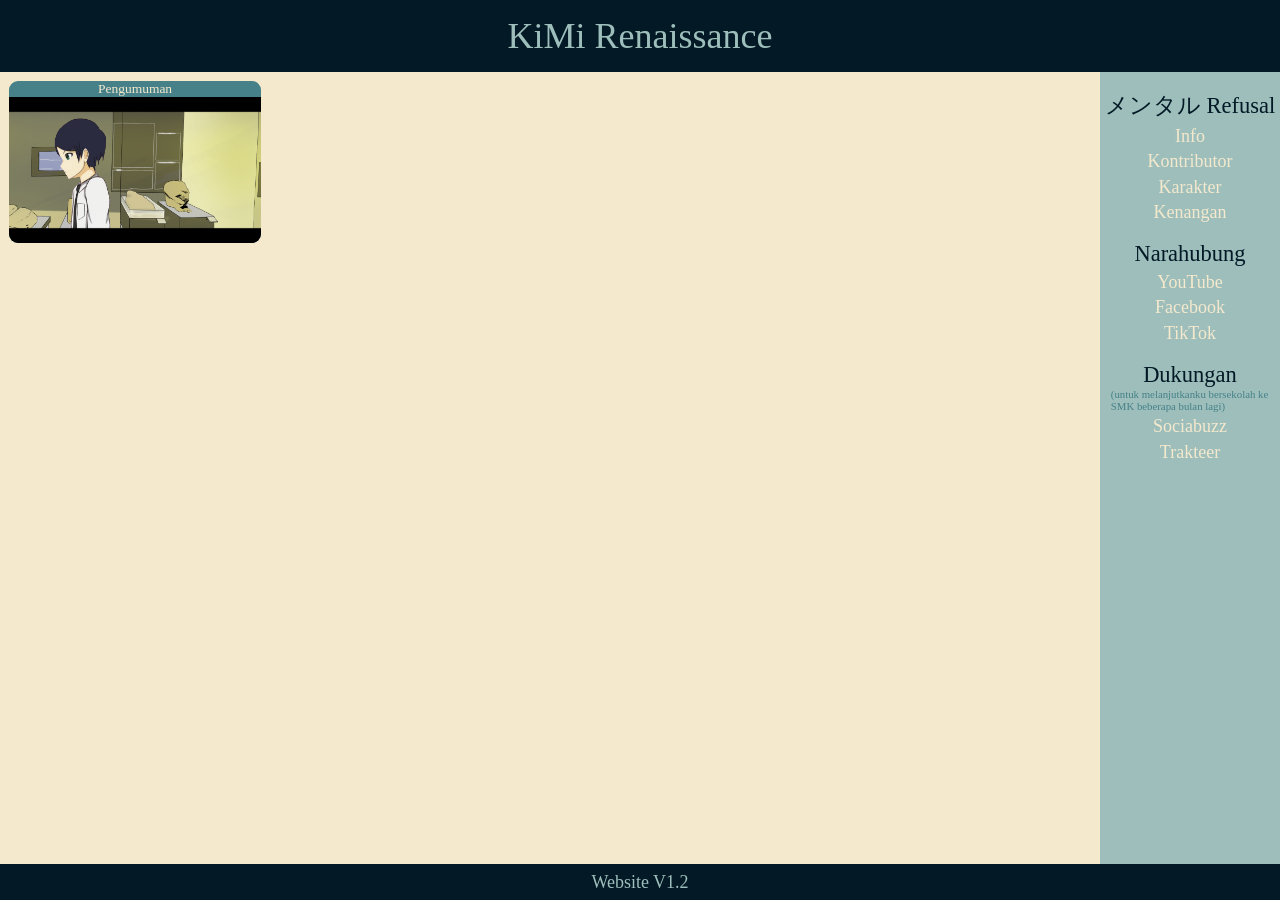
<file: index.html>
<html>
    <head>
        <meta http-equiv="content-type" content="text/html; charset=utf-8" />
    
        <title>KiMi Renaissance Website Menu</title>
        <link rel="stylesheet" href="menu.css" />
        <link rel="shortcut icon" href="./icon.jpg" type="img/x-icon" />
        
    </head>
    <body>
        <div class="fcontainer">
            <!-- <navbar> -->
            
            <div class="container-navbar">
                <nav class="wrapper">
                    <div class="brand">
                        <div class="firstname">
                        KiMi
                        </div>
                        <div class="lastname">
                        Renaissance
                        </div>
                    </div>
                </nav>
            </div>
            
            <!-- <navbar end> -->
            
            <!-- <content> -->
            
            <div class="container-content">
            
            <!-- <pengumuman> -->
            
            <div class="container-pengumuman">
                <ul class="ul-pengumuman">
                    <li class="li-pengumuman">
                        <button class="a-pengumuman" onclick="alert('Milano nunggu Fajar ngasih tau kapan pengumuman ini dibukanya, sabar ya.')">
                            Pengumuman <img src="pengumuman.png" class="a-img" />
                        </button>
                    </li>
                </ul>
            </div>
            
            <!-- <pengumuman end> -->
            
            <!-- <menu> -->
            
            <div class="container-menu">
                <ul class="ul-menu">
                    <li class="li-menu">
                        メンタル Refusal
                        <a href="./info.html" class="a-menu">Info</a>
                        <a href="./kontributor.html" class="a-menu">Kontributor</a>
                        <button class="a-menu" onclick="alert('belum bisa mengunjungi karakter, sebelum メンタル Refusal: The Beginning of Confusion rilis.')">
                            Karakter
                        </button>
                        <a href="kenangan.html" class="a-menu">Kenangan</a>
                    </li>
                    <li class="li-menu">
                        Narahubung
                        <a href="https://youtube.com/@milan_o391?si=0t-zHmo-xcQXoxSZ" class="a-menu">YouTube</a>
                        <a href="https://www.facebook.com/share/1EmryehnEB/" class="a-menu">Facebook</a>
                        <a href="https://vm.tiktok.com/ZS9e7HU6mRhjx-PEsW4/" class="a-menu">TikTok</a>
                    </li>
                    <li class="li-menu">
                        Dukungan
                        <p class="p-menu">(untuk melanjutkanku bersekolah ke SMK beberapa bulan lagi)</p>
                        <a href="https://sociabuzz.com/milan_o391/tribe" class="a-menu">Sociabuzz</a>
                        <a href="https://trakteer.id/kimi_renaissance/gift" class="a-menu">Trakteer</a>
                    </li>
                </ul>
            </div>
            
            <!-- <menu end> -->
            
            </div>
            
            <!-- <content end> -->
            
            <!-- <footer> -->
            
            <div class="container-footer">
                <ul class="ul-footer">
                    <li class="li-footer">
                        <p class="p-footer">Website V1.2</p>
                    </li>
                </ul>
            </div>
        
        <!-- <footer end> -->
        </div>
    </body>
</html>
</file>
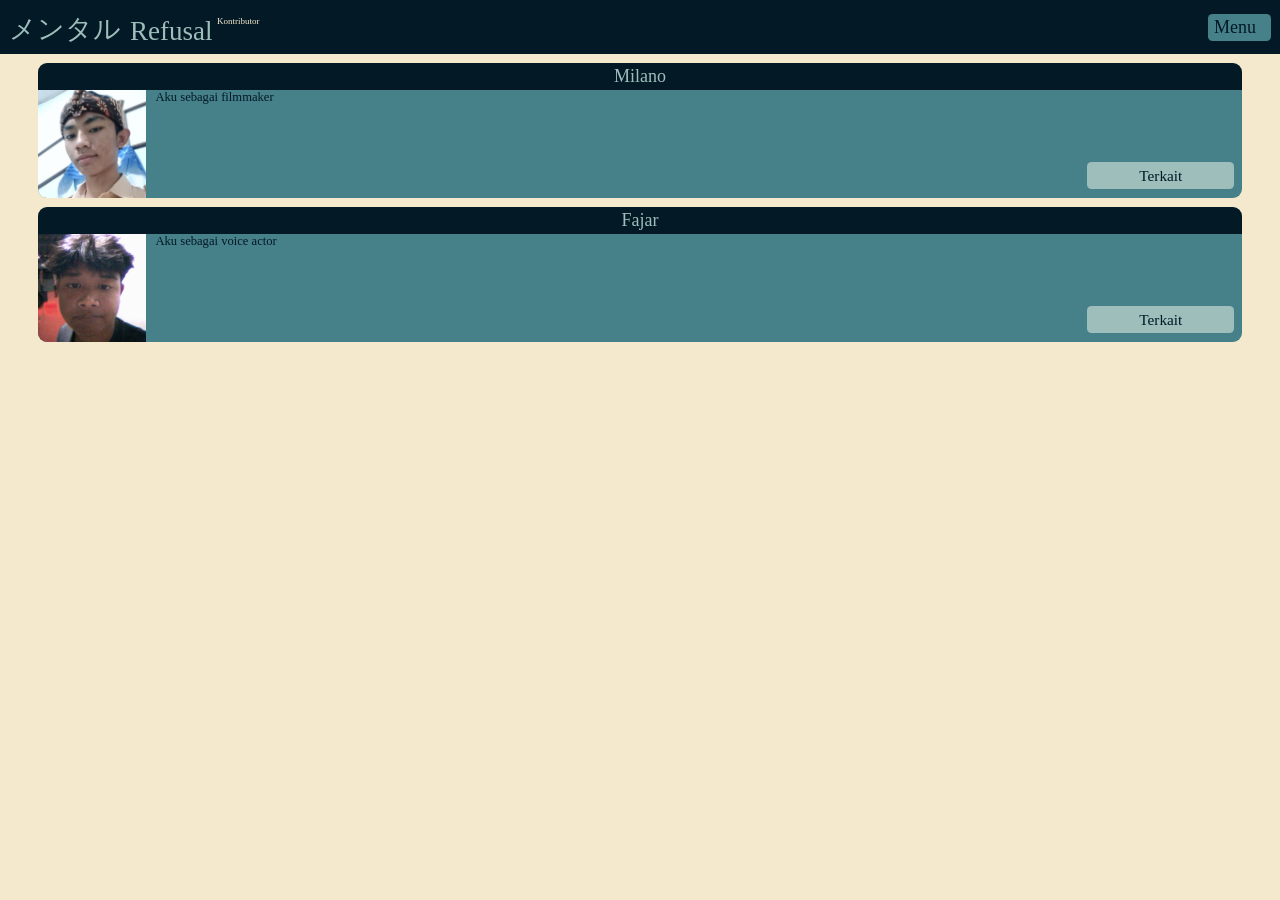
<file: kontributor.html>
<html>
    <head>
        <meta http-equiv="content-type" content="text/html; charset=utf-8" />
    
        <title>Kontributor KiMi</title>
        <link rel="stylesheet" href="kontributor.css" />
        <link rel="shortcut icon" href="./icon.jpg" type="img/x-icon" />

    </head>
    <body>
        <div class="fcontainer">
            
            <!-- <navbar> -->
            
            <div class="container-navbar">
                <nav class="wrapper">
                    <div class="brand">
                        <div class="firstname">
                        メンタル
                        </div>
                        <div class="lastname">
                        Refusal
                        </div>
                        <div class="subjudul">
                        Kontributor
                        </div>
                    </div>
                    <div class="opsi">
                        <ul class="ul-navbar">
                            <li class="li-navbar">
                                <a href="index.html" class="a-navbar">Menu</a>
                            </li>
                        </ul>
                    </div>
                </nav>
            </div>
            
            <!-- <navbar end> -->
            
            <!-- <container> -->
            
            <div class="container-content">
                <ul class="ul-content">
                    <li class="li-content">
                        Milano
                    </li>
                    <li class="li-deskripsi">
                        <img src="milanoimg.jpg" class="img"/>
                        <p class="p-content">Aku sebagai filmmaker</p>
                        <a href="./peoplemilano.html" class="a-content"> Terkait </a>
                    </li>
                </ul>
                <ul class="ul-content">
                    <li class="li-content">
                        Fajar
                    </li>
                    <li class="li-deskripsi">
                        <img src="fajarimg.jpg" class="img"/>
                        <p class="p-content">Aku sebagai voice actor</p>
                        <a href="./peoplefajar.html" class="a-content"> Terkait </a>
                    </li>
                </ul>
            </div>
            
            <!-- <container end> -->
            
            <!-- <footer> -->
            
            <div class="container-footer">
                <ul class="ul-footer">
                    <li class="li-footer">
                        
                    </li>
                </ul>
            </div>
            
            <!-- <footer end> -->
            
        </div>
    </body>
</html>
</file>
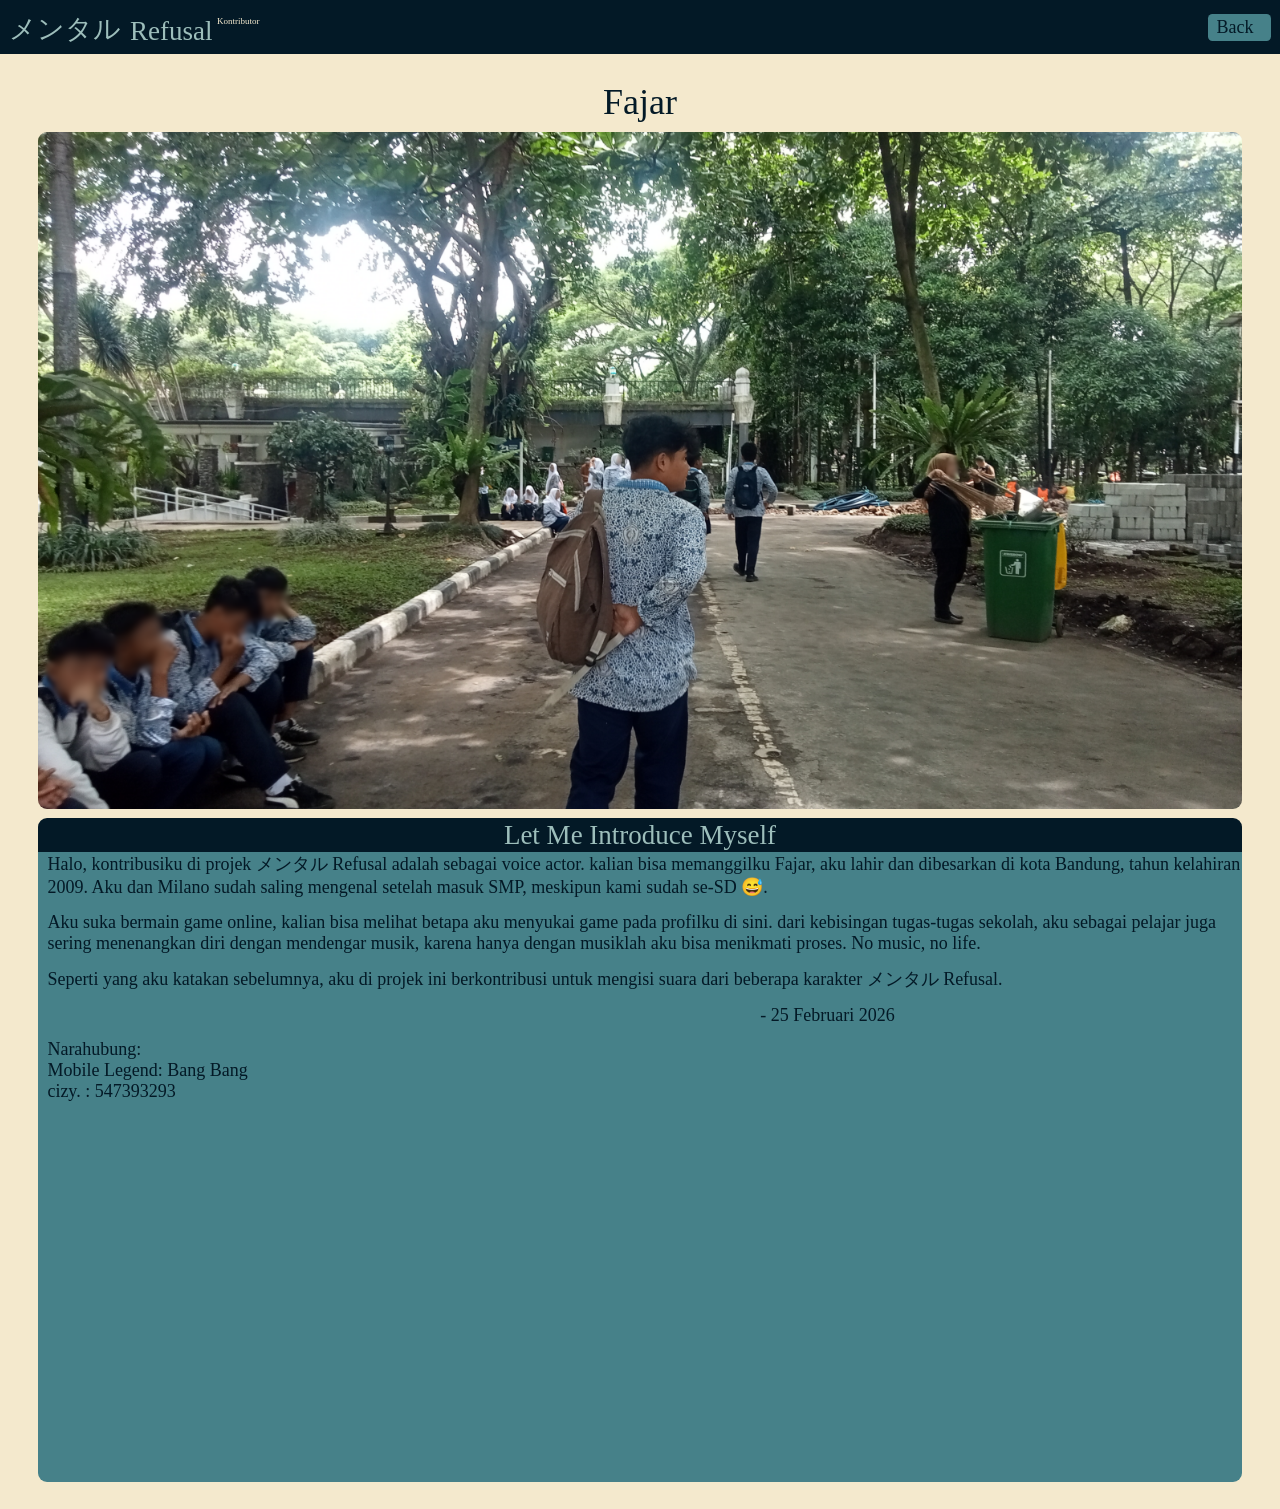
<file: peoplefajar.html>
<html>
    <head>
        <meta http-equiv="content-type" content="text/html; charset=utf-8" />
    
        <title>Muhamad Fajar Mubarok</title>
        <link rel="stylesheet" href="peoplefajar.css" />
        <link rel="shortcut icon" href="./icon.jpg" type="img/x-icon" />
        
    </head>
    <body>
        <div class="fcontainer">
            
            <!-- <navbar> -->
            
            <div class="container-navbar">
                <nav class="wrapper">
                    <div class="brand">
                        <div class="firstname">
                        メンタル
                        </div>
                        <div class="lastname">
                        Refusal
                        </div>
                        <div class="subjudul">
                        Kontributor
                        </div>
                    </div>
                    <div class="opsi">
                        <ul class="ul-navbar">
                            <li class="li-navbar">
                                <a href="./kontributor.html" class="a-navbar">Back</a>
                            </li>
                        </ul>
                    </div>
                </nav>
            </div>
            
            <!-- <navbar end> -->
            
            <!-- <content> -->
            
            <div class="container-content">
                <div class="container-nama">
                    <ul class="ul-nama">Fajar</ul>
                </div>
                <div class="container-img">
                    <img src="fajarpicture.png" class="img-profil" />
                </div>
                <div class="container-deskripsi">
                <ul class="ul-content">
                    <li class="li-content">
                        Let Me Introduce Myself
                    </li>
                    <li class="li-deskripsi">
                        <p class="p-content">Halo, kontribusiku di projek メンタル Refusal adalah sebagai voice actor. kalian bisa memanggilku Fajar, aku lahir dan dibesarkan di kota Bandung, tahun kelahiran 2009. Aku dan Milano sudah saling mengenal setelah masuk SMP, meskipun kami sudah se-SD 😅.</p>
                        
                        <p class="p-content-1">
                            Aku suka bermain game online, kalian bisa melihat betapa aku menyukai game pada profilku di sini. dari kebisingan tugas-tugas sekolah, aku sebagai pelajar juga sering menenangkan diri dengan mendengar musik, karena hanya dengan musiklah aku bisa menikmati proses. No music, no life.
                        </p>
                        
                        <p class="p-content-1">
                            Seperti yang aku katakan sebelumnya, aku di projek ini berkontribusi untuk mengisi suara dari beberapa karakter メンタル Refusal.
                        </p>
                        <p class="p-content-2">
                            - 25 Februari 2026
                        </p>
                        <p class="p-content-1">
                            Narahubung:
                        </p>
                        <p class="p-content">Mobile Legend: Bang Bang</p>
                        <p class="p-content">cizy. : 547393293</p>
                    </li>
                    </li>
                </ul>
                </div>
            </div>
            
            <!-- <content end> -->
            
            <!-- <footer> -->
            
            <div class="container-footer">
                
            </div>
            
            <!-- <footer end> -->
            
        </div>
    </body>
</html>
</file>
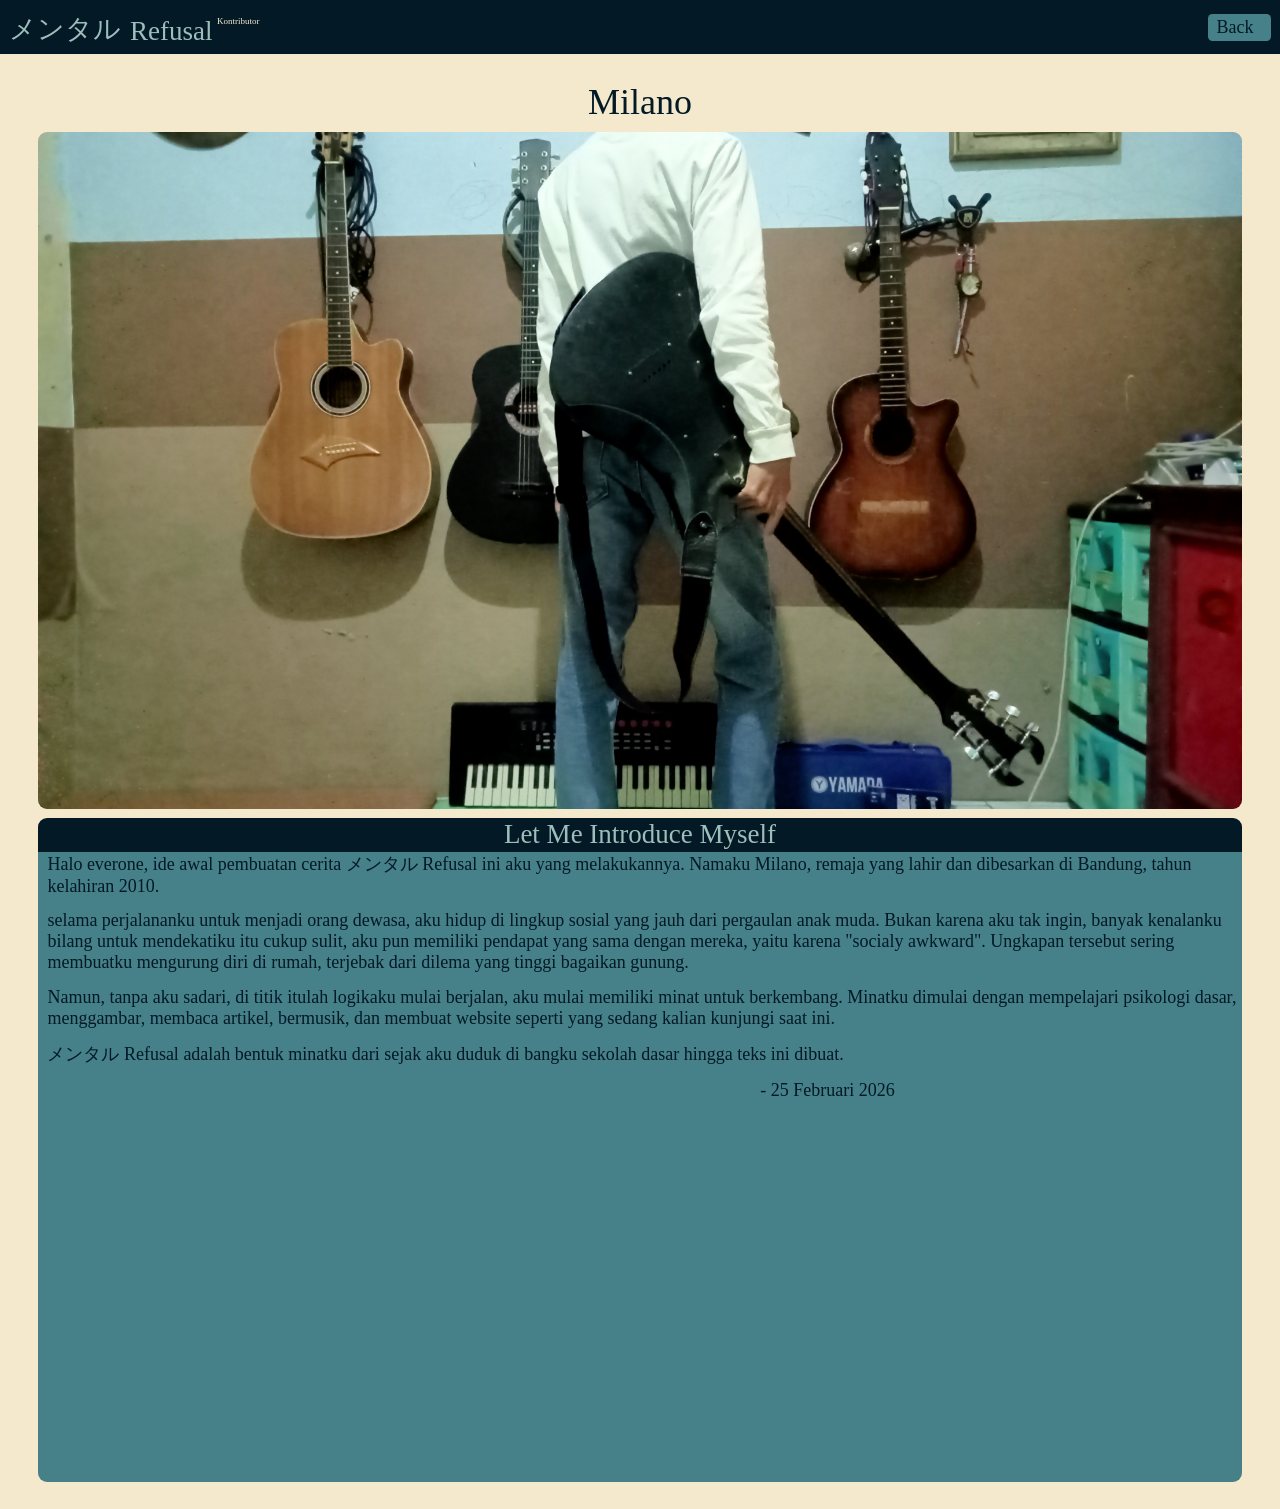
<file: peoplemilano.html>
<html>
    <head>
        <meta http-equiv="content-type" content="text/html; charset=utf-8" />
    
        <title>Milano</title>
        <link rel="stylesheet" href="peoplemilano.css" />
        <link rel="shortcut icon" href="./icon.jpg" type="img/x-icon" />
        
    </head>
    <body>
        <div class="fcontainer">
            
            <!-- <navbar> -->
            
            <div class="container-navbar">
                <nav class="wrapper">
                    <div class="brand">
                        <div class="firstname">
                        メンタル
                        </div>
                        <div class="lastname">
                        Refusal
                        </div>
                        <div class="subjudul">
                        Kontributor
                        </div>
                    </div>
                    <div class="opsi">
                        <ul class="ul-navbar">
                            <li class="li-navbar">
                                <a href="./kontributor.html" class="a-navbar">Back</a>
                            </li>
                        </ul>
                    </div>
                </nav>
            </div>
            
            <!-- <navbar end> -->
            
            <!-- <content> -->
            
            <div class="container-content">
                <div class="container-nama">
                    <ul class="ul-nama">Milano</ul>
                </div>
                <div class="container-img">
                    <img src="milanopicture.jpg" class="img-profil" />
                </div>
                <div class="container-deskripsi">
                <ul class="ul-content">
                    <li class="li-content">
                        Let Me Introduce Myself
                    </li>
                    <li class="li-deskripsi">
                        <p class="p-content">Halo everone, ide awal pembuatan  cerita メンタル Refusal ini aku yang melakukannya. Namaku Milano, remaja yang lahir dan dibesarkan di Bandung, tahun kelahiran 2010.</p>
                        <p class="p-content-1">selama perjalananku untuk menjadi orang dewasa, aku hidup di lingkup sosial yang jauh dari pergaulan anak muda. Bukan karena aku tak ingin, banyak kenalanku bilang untuk mendekatiku itu cukup sulit, aku pun memiliki pendapat yang sama dengan mereka, yaitu karena "socialy awkward". Ungkapan tersebut sering membuatku mengurung diri di rumah, terjebak dari dilema yang tinggi bagaikan gunung.</p>
                        
                        <p class="p-content-1">
                            Namun, tanpa aku sadari, di titik itulah logikaku mulai berjalan, aku mulai memiliki minat untuk berkembang. Minatku dimulai dengan mempelajari psikologi dasar, menggambar, membaca artikel, bermusik, dan membuat website seperti yang sedang kalian kunjungi saat ini.
                        </p>
                        
                        <p class="p-content-1">
                            メンタル Refusal adalah bentuk minatku dari sejak aku duduk di bangku sekolah dasar hingga teks ini dibuat.
                        </p>
                        <p class="p-content-2">
                            - 25 Februari 2026
                        </p>
                    </li>
                </ul>
                </ul>
                </div>
            </div>
            
            <!-- <content end> -->
            
            <!-- <footer> -->
            
            <div class="container-footer">
                
            </div>
            
            <!-- <footer end> -->
            
        </div>
    </body>
</html>
</file>
<file: menu.css>
*, html, body {
    padding: 0;
    margin: 0;
    font-family: serif;
    color: #f4e9cd;
    background-color: #031926;
}

.fcontainer {
    background-color: #f4e9cd;
    height: 100vh;
}

.container-navbar {
    
}

.wrapper {
    background-color: #031926;
    height: 8%;
}

.brand {
    display: flex;
    justify-content: center;
    align-items: center;
    height: 8vh;
    font-size: 4vh;
}

.firstname {
        color: 9dbebb;
    margin-right: .5vh;
}

.lastname {
        color: 9dbebb;
    margin-left: .5vh;
}

.container-content {
    display: flex;
    justify-content: space-between;
    background-color: #f4e9cd;
}

.container-pengumuman {
    display: flex;
}

.ul-pengumuman {
    background-color: #f4e9cd;
}

.li-pengumuman {
    display: flex;;
    background-color: #468189;
    height: 18vh;
    width: 28vh;
    margin-left: 1vh;
    margin-top: 1vh;
    border-radius: 1vh;
}

.a-pengumuman {
    display: flex;
    flex-direction: column;
    justify-content: center;
    align-items: center;
    text-decoration: none;
    font-size: 1.5vh;
    list-style-type: none;
    border: none;
    background: none;
}

.a-img {
    display: flex;
    height: 16.5vh;
    width: 28vh;
    border-end-start-radius: 1vh;
    border-end-end-radius: 1vh;
}

.a-pengumuman:hover {
    font-size: 1.4vh;
}

.a-img:hover {
    height: 16.6vh;
    width: 27.6vh;
}

.li-pengumuman:hover {
    display: flex;
    height: 17.6vh;
    width: 27.6vh;
    margin-left: 1.2vh;
}

.container-menu {
    display: flex;
}

.ul-menu {
    background-color: #9dbebb;
    width: 20vh;
    height: 88vh;
}

.li-menu {
    list-style-type: none;
    display: flex;
    justify-content: center;
    align-items: center;
    margin-top: 2vh;
    flex-direction: column;
    color: #031926;
    font-size: 2.5vh;
    background-color: #9dbebb;
}

.p-menu {
    display: flex;
    justify-content: center;
    align-items: center;
    font-size: 1.2vh;
    flex-direction: column;
    margin-left: 1.2vh;
    color: #468189;
    background-color: #9dbebb;
    display: flex;
}

.a-menu {
    display: flex;
    justify-content: center;
    align-items: center;
    color: #f4e9cd;
    background-color: #9dbebb;
    text-decoration: none;
    width: 20vh;
    font-size: 2vh;
    margin-top: .5vh;
    border: none;
}

.a-menu:hover {
    color: #468189;
    font-size: 1.8vh;
    transition: .2s ease-in-out;
    transition-delay: .1s;
    cursor: pointer;
}

.container-footer {
    height: 4vh;
}

.ul-footer {
    background-color: #031926;
    height: 4vh;
}

.li-footer {
    height: 4vh;
    display: flex;
    justify-content: center;
    align-items: center;
}

.p-footer {
    display: flex;
    justify-content: center;
    align-items: center;
    color: #9dbebb;
    font-size: 2vh;
    height: 4vh;
}
</file>
<file: kontributor.css>
*, html, body {
    padding: 0;
    margin: 0;
    font-family: serif;
    background-color: f4e9cd;
}

.container-navbar {
    
}

.wrapper {
    display: flex;
    justify-content: space-between;
    align-items: center;
    background-color: #031926;
    height: 6%;
}

.brand {
    color: #468189;
    display: flex;
    margin-left: 1vh;
    font-family: serif;
    background-color: #031926;
}

.firstname {
    margin-right: .5vh;
    color: #9dbebb;
    background-color: #031926;
    margin-top: .5vh;
    font-size: 3vh;
}

.lastname {
    margin-left: .5vh;
    color: #9dbebb;
    background-color: #031926;
    margin-top: 1vh;
    font-size: 3vh;
}

.subjudul {
    margin-left: .5vh;
    color: #f4e9cd;
    background-color: #031926;
    font-size: 1vh;
    margin-top: 1vh;
}

.opsi {
    background-color: #031926;
    color: #468189;
}

.ul-navbar {
    list-style-type: none;
    background-color: #468189;
    border-radius: .5vh;
    margin-right: 1vh;
    height: 3vh;
    width: 7vh;
    display: flex;
    justify-content: center;
    align-items: center;
}

.li-navbar {
    background-color: #468189;
}

.a-navbar {
    display: flex;
    color: #031926;
    text-decoration: none;
    margin-right: 1vh;
    font-size: 2vh;
    background-color: #468189;
}

.container-content {
    display: flex;
    flex-direction: column;
}

.ul-content {
    
}

.li-content {
    display: flex;
    justify-content: center;
    align-items: center;
    background-color: #031926;
    height: 3vh;
    width: 94%;
    margin-left: 3%;
    margin-top: 1vh;
    border-radius: 1vh;
    border-end-end-radius: 0vh;
    border-end-start-radius: 0vh;
    flex-direction: column;
    font-size: 2vh;
    color: #9dbebb;
}

.li-deskripsi {
    display: flex;
    flex-direction: row;
    justify-content: space-between;
    background-color: #468189;
    height: 12vh;
    width: 94%;
    margin-left: 3%;
    border-radius: 1vh;
    border-start-end-radius: 0vh;
    border-start-start-radius: 0vh;
}

.img {
    border-end-start-radius: 1vh;
    height: 12vh;
    width: 12vh;
}

.p-content {
    width: 94%;
    margin-left: 1vh;
    text-decoration: none;
    font-size: 1.4vh;
    list-style-type: none;
    color: #031926;
    background-color: 468189;
}

.a-content {
    background-color: #9dbebb;
    border-radius: .5vh;
    display: flex;
    justify-content: center;
    align-items: center;
    height: 3vh;
    width: 20vh;
    font-size: 1.7vh;
    text-decoration: none;
    margin: .8vh .8vh;
    margin-block: 8vh;
    color: #031926;
}

.a-content:hover {
    background-color: #9dbebb;
    border-radius: .5vh;
    display: flex;
    justify-content: center;
    align-items: center;
    height: 2.5vh;
    width: 19vh;
    font-size: 1.7vh;
    text-decoration: none;
    margin: .8vh .8vh;
    margin-block: 8vh;
    color: #031926;
    transition: .2s ease-in-out;
    transition-delay: .1s;
}

.a-content: hover {
    
}
</file>
<file: peoplefajar.css>
*, html, body {
    padding: 0;
    margin: 0;
    color: #f4e9cd;
    font-family: serif;
    background-color: #f4e9cd;
}

.fcontainer {
    background-color: #f4e9cd;
}

.container-navbar {
background-color: #031926;
}

.wrapper {
    display: flex;
    justify-content: space-between;
    align-items: center;
    background-color: #031926;
    height: 6%;
}

.brand {
    color: #9dbebb;
    background-color: #031926;
    display: flex;
    font-size: 3vh;
    margin-left: 1vh;
    font-family: serif;
}

.firstname {
    margin-right: .5vh;
    color: #9dbebb;
    background-color: #031926;
    margin-top: .5vh;
    font-size: 3vh;
}

.lastname {
    margin-left: .5vh;
    color: #9dbebb;
    background-color: #031926;
    margin-top: 1vh;
    font-size: 3vh;
}

.subjudul {
    margin-left: .5vh;
    color: #f4e9cd;
    background-color: #031926;
    font-size: 1vh;
    margin-top: 1vh;
}

.opsi {
    background-color: #031926;
}

.ul-navbar {
    list-style-type: none;
    background-color: #468189;
    border-radius: .5vh;
    margin-right: 1vh;
    height: 3vh;
    width: 7vh;
    display: flex;
    justify-content: center;
    align-items: center;
}

.li-navbar {
    background-color: #468189;
}

.a-navbar {
    display: flex;
    background-color: #468189;
    color: #031926;
    text-decoration: none;
    margin-right: 1vh;
    font-size: 2vh;
}

.container-img {
    display: flex;
    justify-content: center;
    align-items: center;
}

.img-profil {
    margin-top: 1vh;
    width: 94%;
    height: 94%;
    border-radius: 1vh;
}

.container-content {
    display: flex;
    flex-direction: column;
}

.container-nama {
    display: flex;
    justify-content: center;
    align-items: center;
    margin-top: 3vh;
}

.ul-nama {
    display: flex;
    justify-content: center;
    align-items: center;
    font-size: 4vh;
    color: #031926;
}

.li-content {
    display: flex;
    justify-content: center;
    align-items: center;
    background-color: #031926;
    height: 3.8vh;
    width: 94%;
    margin-left: 3%;
    margin-top: 1vh;
    border-radius: 1vh;
    border-end-end-radius: 0vh;
    border-end-start-radius: 0vh;
    flex-direction: column;
    font-size: 3vh;
    color: #9dbebb;
}

.li-deskripsi {
    justify-content: space-between;
    background-color: #468189;
    height: 70vh;
    width: 94%;
    margin-left: 3%;
    margin-bottom: 3vh;
    border-radius: 1vh;
    border-start-end-radius: 0vh;
    border-start-start-radius: 0vh;
}

.p-content {
    margin-left: 1vh;
    color: #031926;
    background-color: #468189;
    text-decoration: none;
    font-size: 2vh;
    list-style-type: none;
}

.p-content-1 {
    margin-left: 1vh;
    color: #031926;
    background-color: #468189;
    text-decoration: none;
    font-size: 2vh;
    list-style-type: none;
    margin-top: 1.5vh;
}

.p-content-2 {
    margin-left: 60%;
    color: #031926;
    background-color: #468189;
    text-decoration: none;
    font-size: 2vh;
    list-style-type: none;
    margin-top: 1.5vh;
}
</file>
<file: peoplemilano.css>
*, html, body {
    padding: 0;
    margin: 0;
    color: #f4e9cd;
    font-family: serif;
    background-color: #f4e9cd;
}

.fcontainer {
    background-color: #f4e9cd;
    height: 100%;
}

.container-navbar {
    background-color: #031926;
}

.wrapper {
    display: flex;
    justify-content: space-between;
    align-items: center;
    background-color: #031926;
    height: 6%;
}

.brand {
    color: #9dbebb;
    background-color: #031926;
    display: flex;
    font-size: 3vh;
    margin-left: 1vh;
    font-family: serif;
}

.firstname {
    margin-right: .5vh;
    color: #9dbebb;
    background-color: #031926;
    margin-top: .5vh;
    font-size: 3vh;
}

.lastname {
    margin-left: .5vh;
    color: #9dbebb;
    background-color: #031926;
    margin-top: 1vh;
    font-size: 3vh;
}

.subjudul {
    margin-left: .5vh;
    color: #f4e9cd;
    background-color: #031926;
    font-size: 1vh;
    margin-top: 1vh;
}

.opsi {
    background-color: #031926;
}

.ul-navbar {
    list-style-type: none;
    background-color: #468189;
    border-radius: .5vh;
    margin-right: 1vh;
    height: 3vh;
    width: 7vh;
    display: flex;
    justify-content: center;
    align-items: center;
}

.li-navbar {
    background-color: #468189;
}

.a-navbar {
    display: flex;
    color: #031926;
    background-color: #468189;
    text-decoration: none;
    margin-right: 1vh;
    font-size: 2vh;
}

.container-img {
    display: flex;
    justify-content: center;
    align-items: center;
}

.img-profil {
    margin-top: 1vh;
    width: 94%;
    height: 94%;
    border-radius: 1vh;
}

.container-content {
    display: flex;
    flex-direction: column;
}

.container-nama {
    display: flex;
    justify-content: center;
    align-items: center;
    margin-top: 3vh;
}

.ul-nama {
    display: flex;
    justify-content: center;
    align-items: center;
    font-size: 4vh;
    color: #031926;
}

.li-content {
    display: flex;
    justify-content: center;
    align-items: center;
    background-color: #031926;
    height: 3.8vh;
    width: 94%;
    margin-left: 3%;
    margin-top: 1vh;
    border-radius: 1vh;
    border-end-end-radius: 0vh;
    border-end-start-radius: 0vh;
    flex-direction: column;
    font-size: 3vh;
    color: #9dbebb;
}

.li-deskripsi {
    justify-content: space-between;
    background-color: #468189;
    height: 70vh;
    width: 94%;
    margin-left: 3%;
    margin-bottom: 3vh;
    border-radius: 1vh;
    border-start-end-radius: 0vh;
    border-start-start-radius: 0vh;
}

.p-content {
    margin-left: 1vh;
    background-color: #468189;
    color: #031926;
    text-decoration: none;
    font-size: 2vh;
    list-style-type: none;
}

.p-content-1 {
    margin-left: 1vh;
    color: #031926;
    background-color: #468189;
    text-decoration: none;
    font-size: 2vh;
    list-style-type: none;
    margin-top: 1.5vh;
}

.p-content-2 {
    margin-left: 60%;
    color: #031926;
    background-color: #468189;
    text-decoration: none;
    font-size: 2vh;
    list-style-type: none;
    margin-top: 1.5vh;
}
</file>
